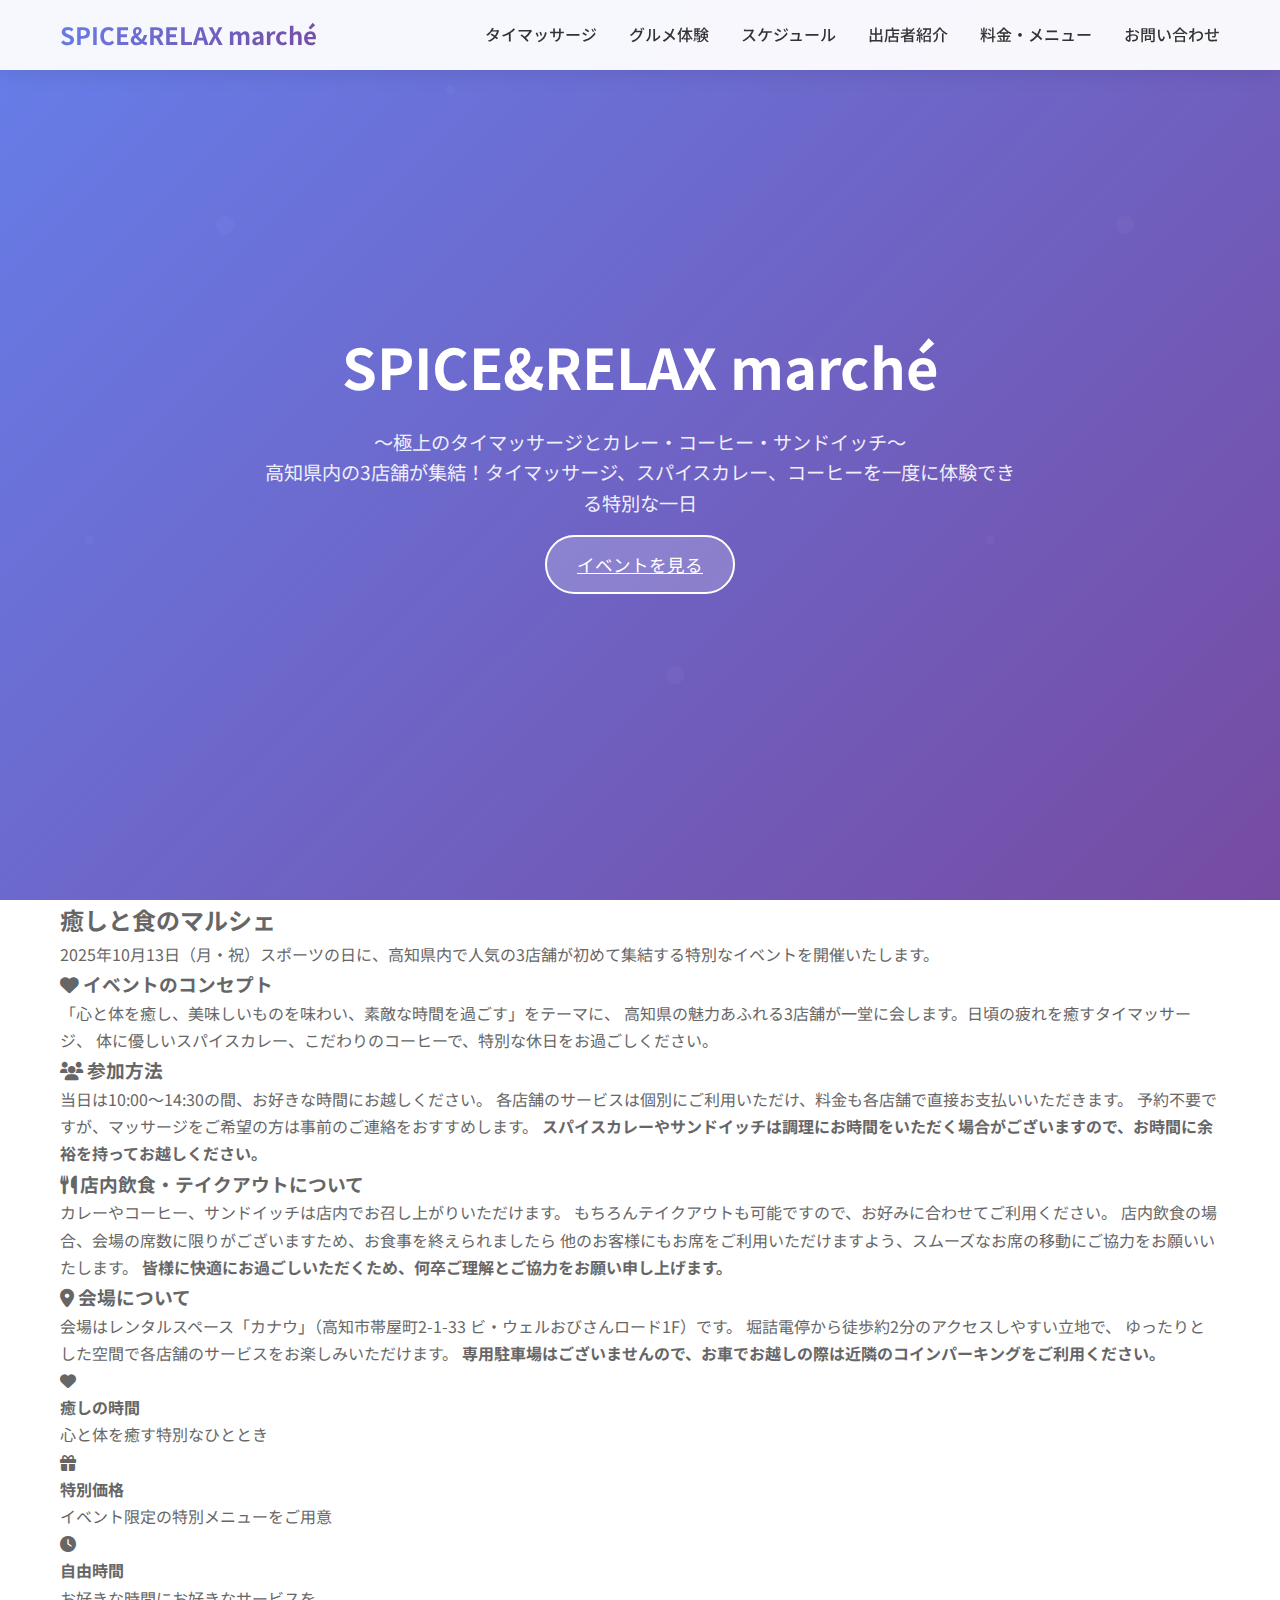
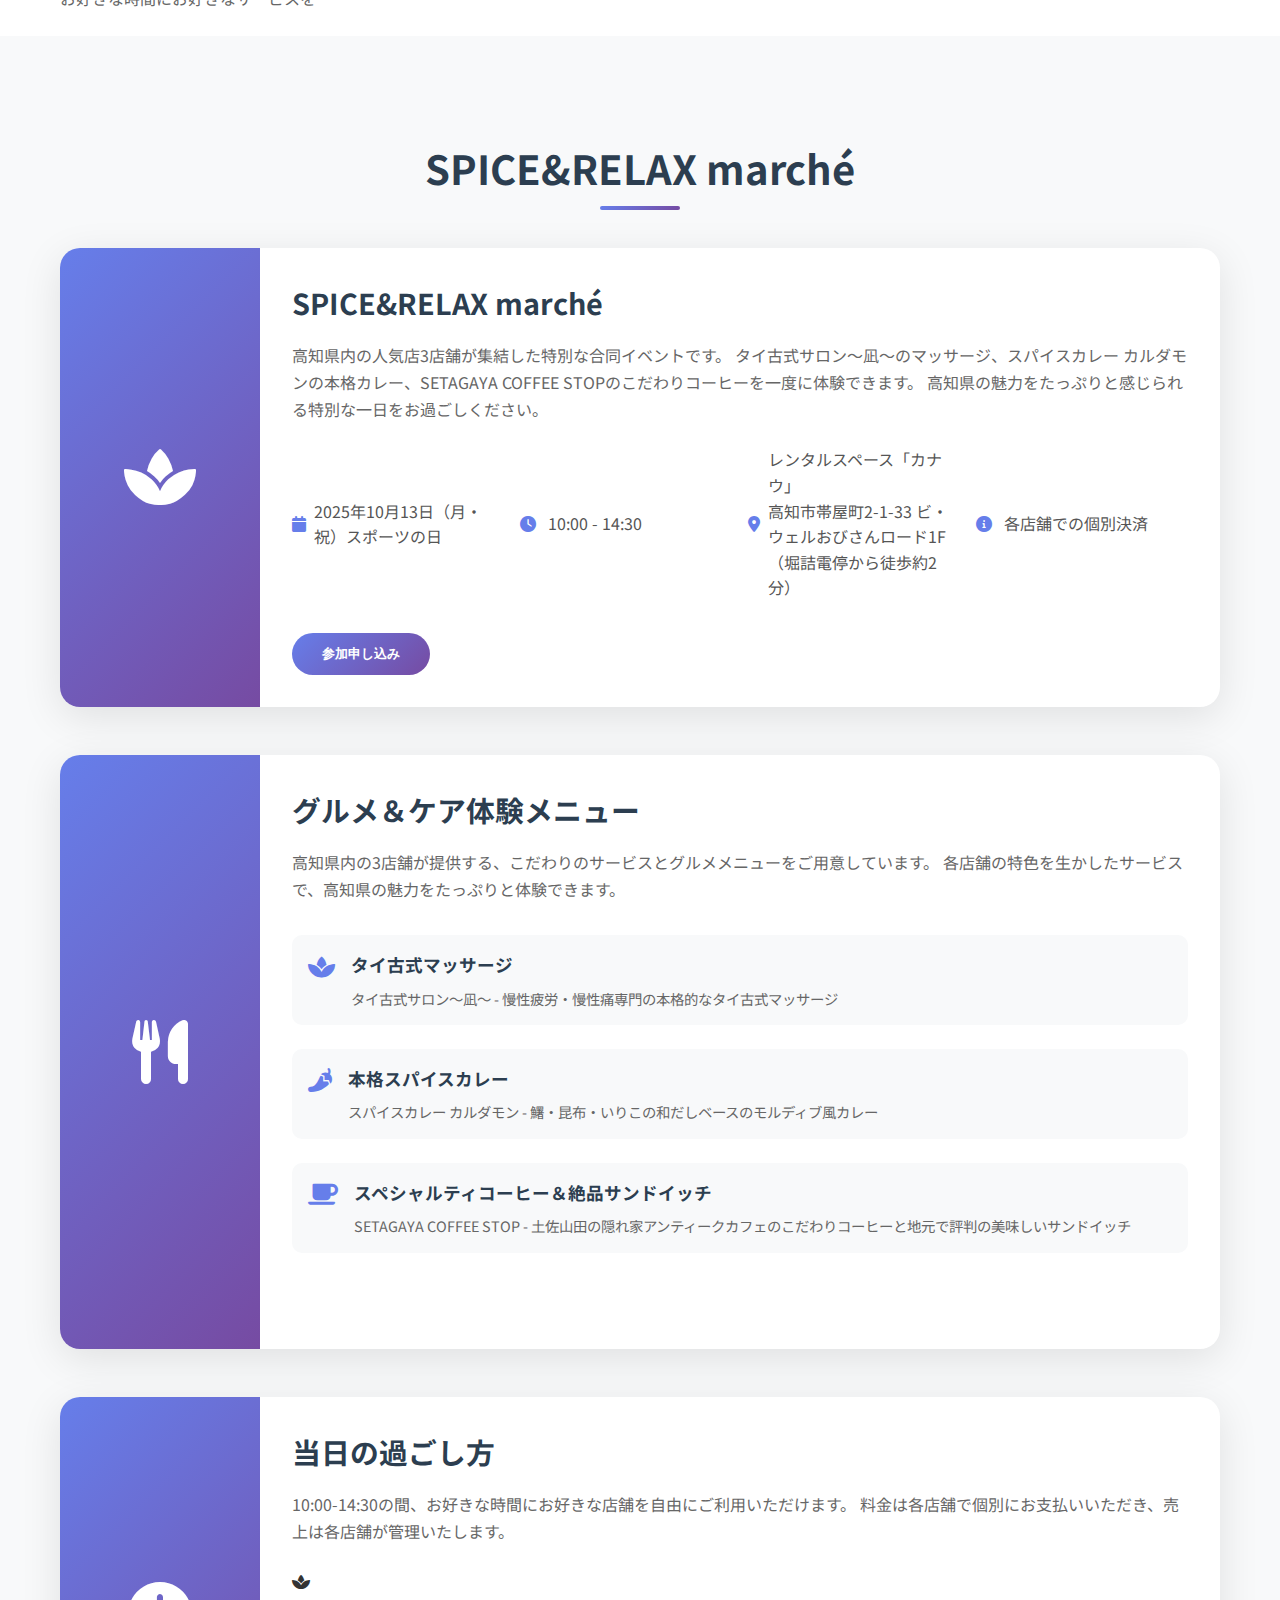
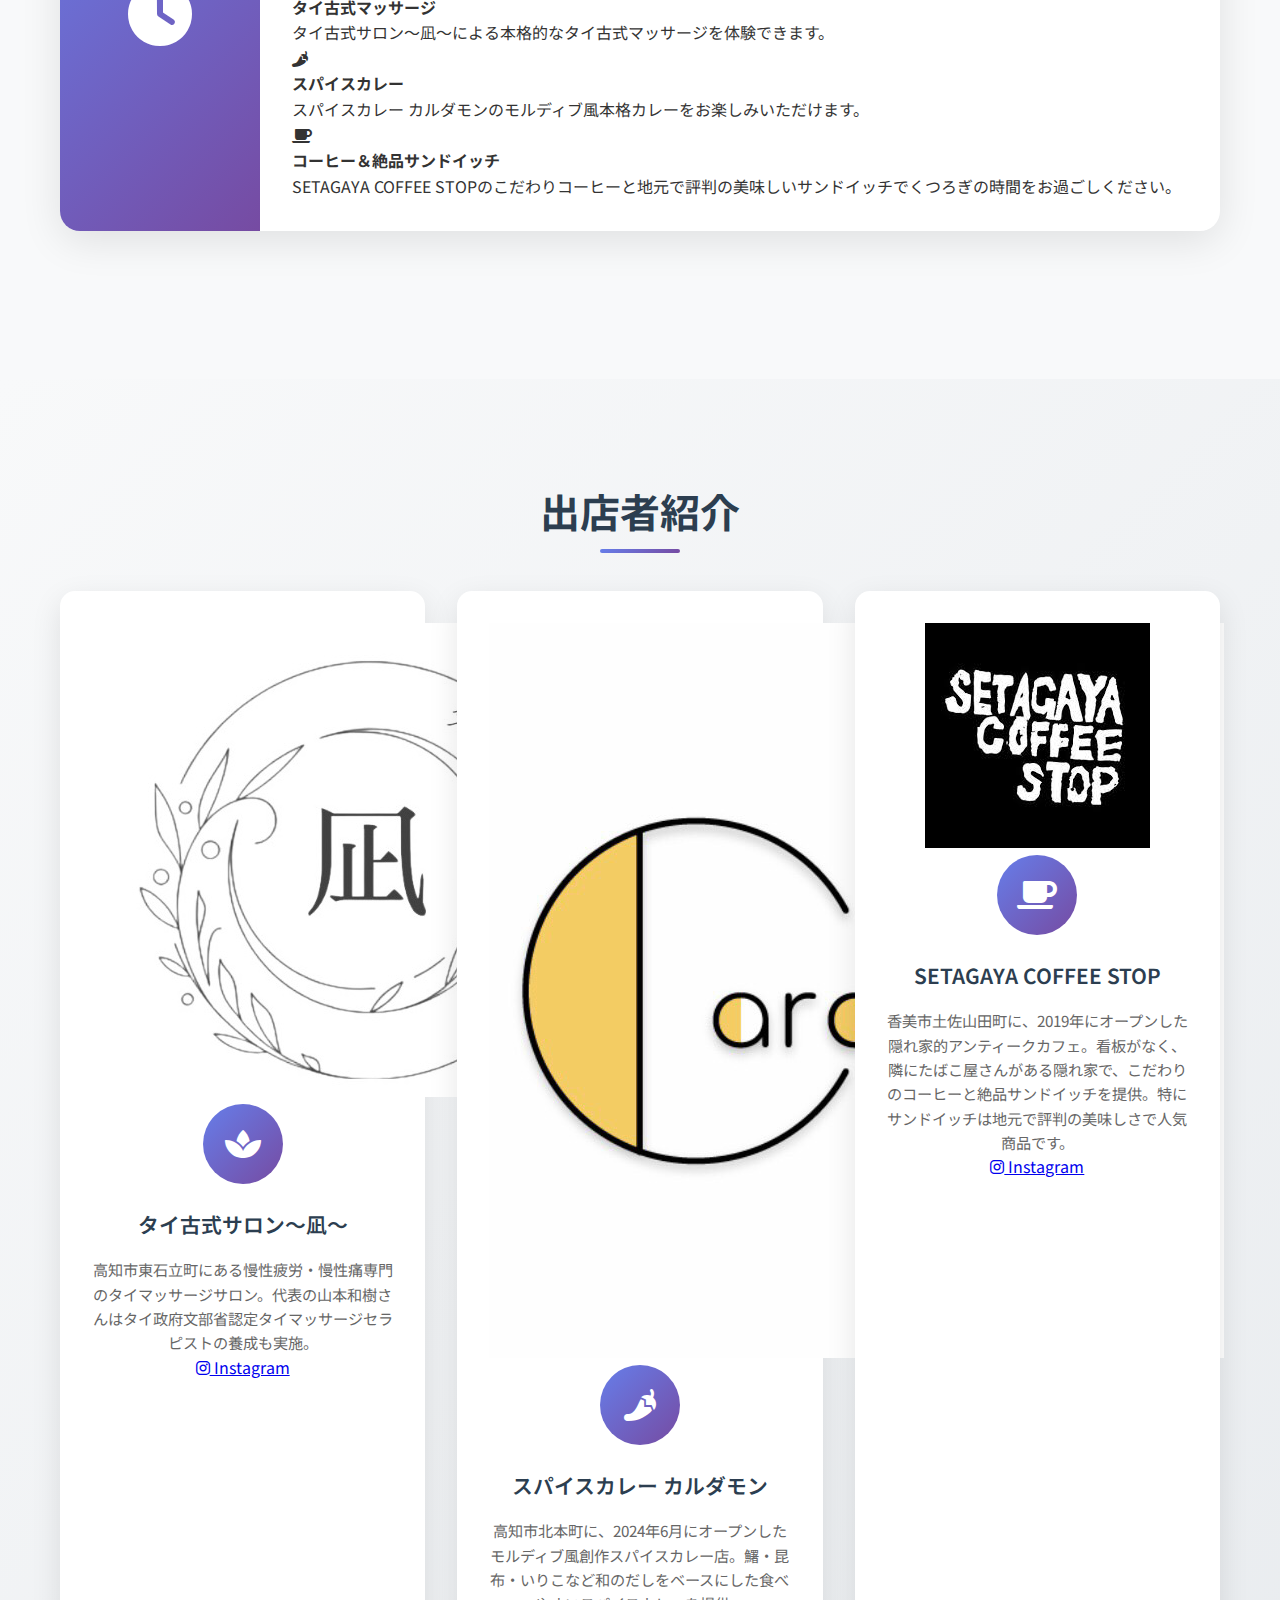
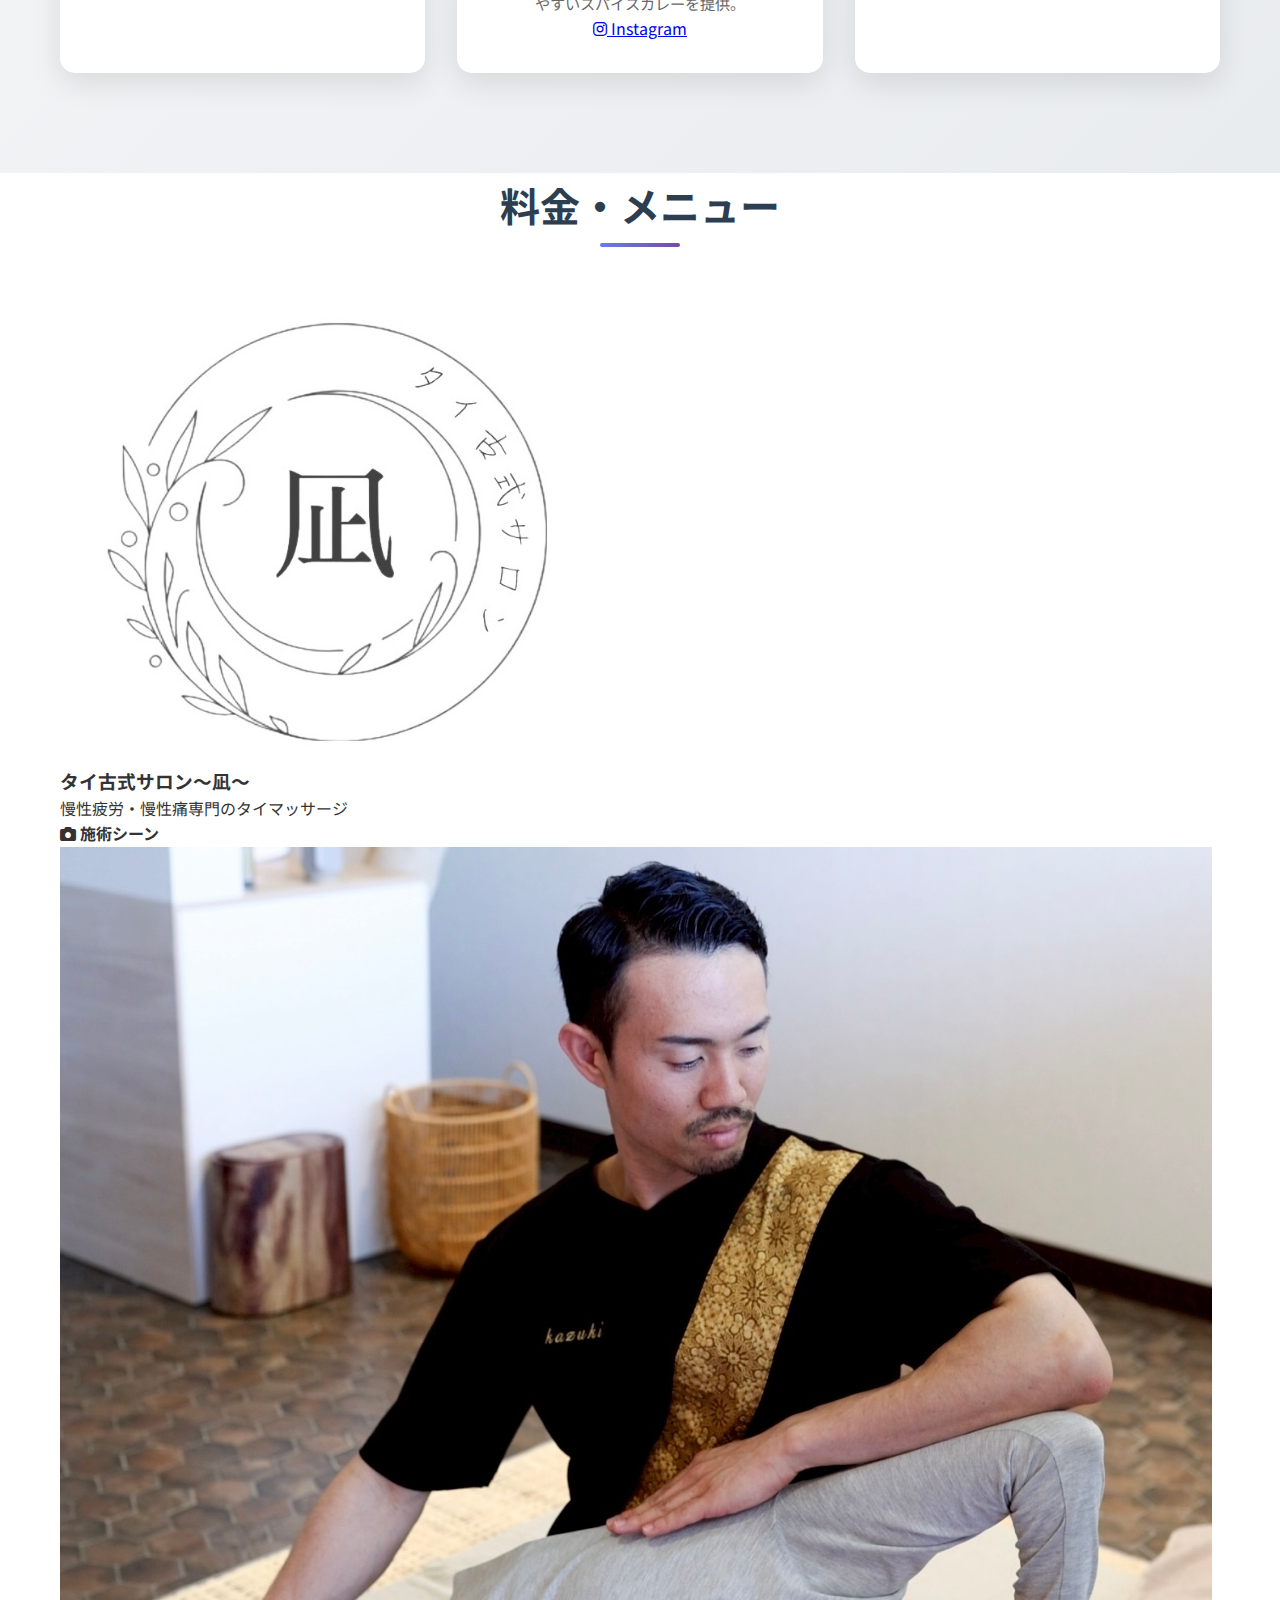
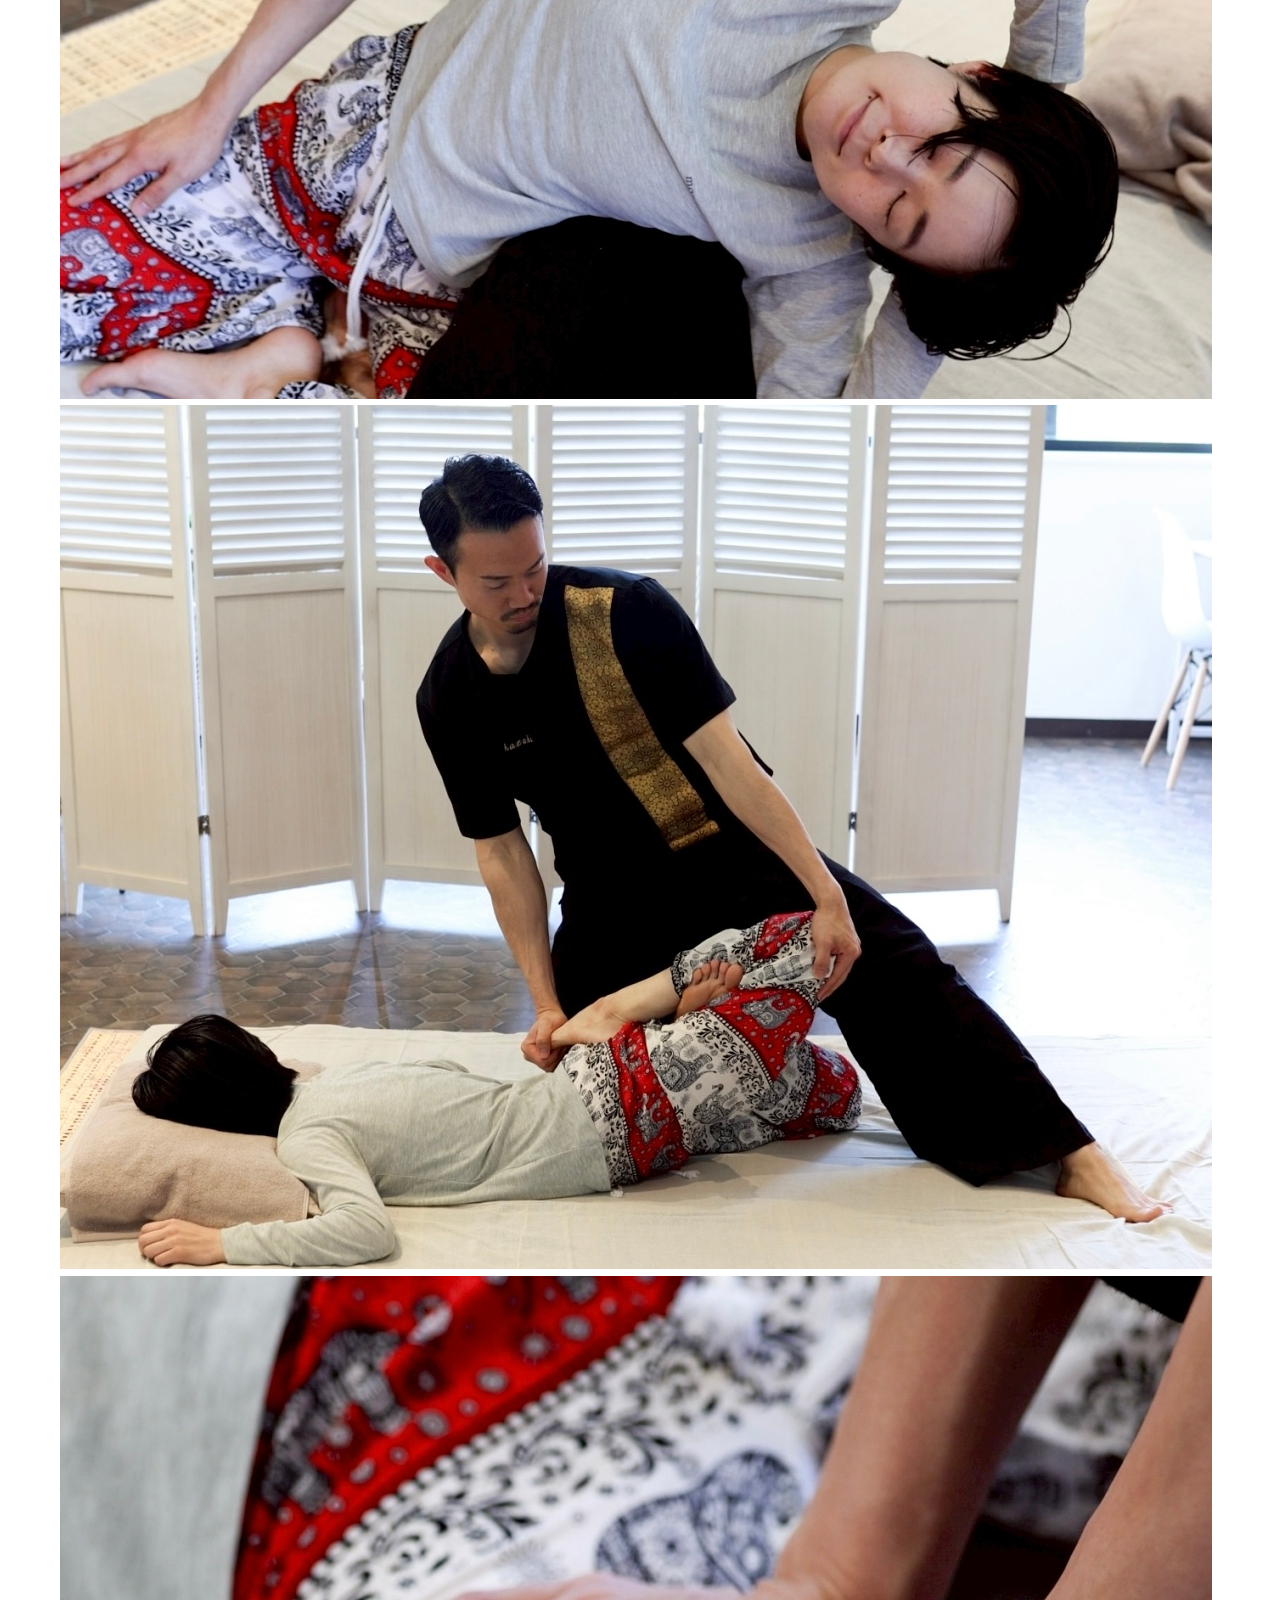
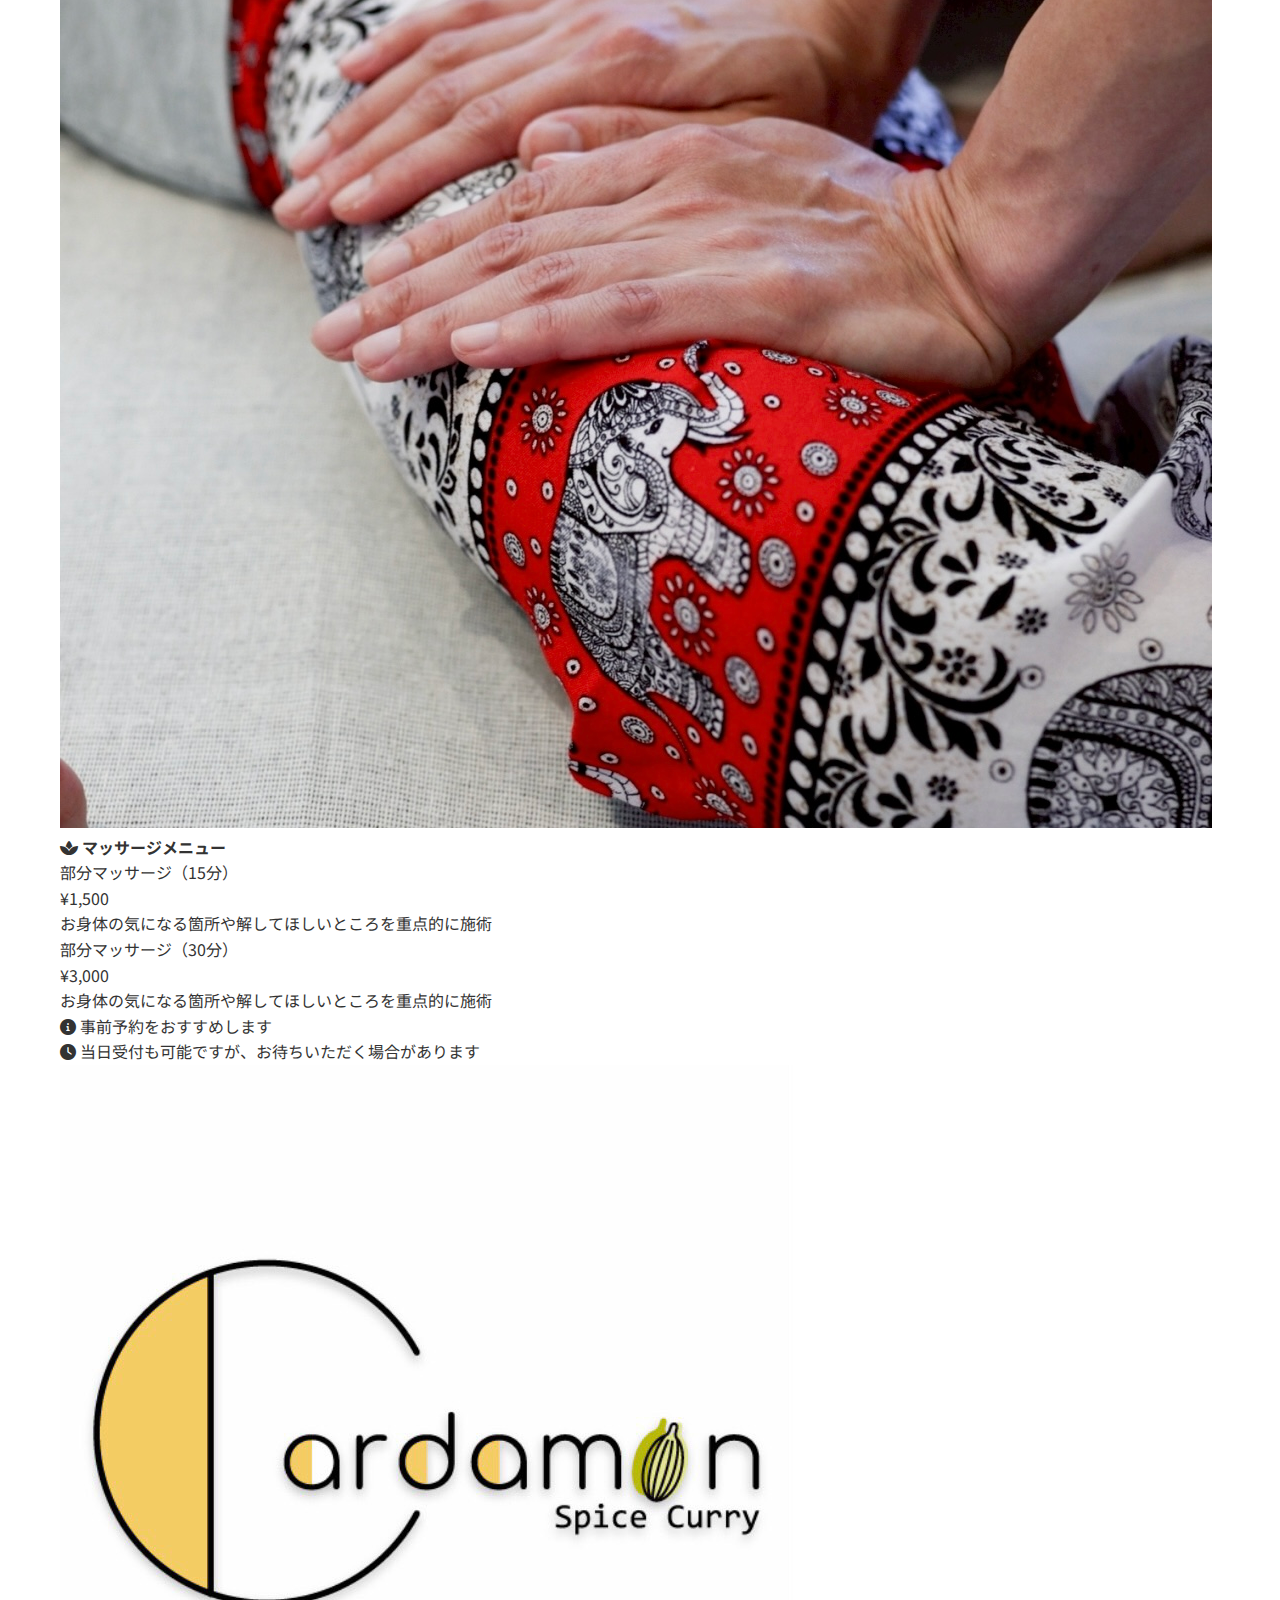
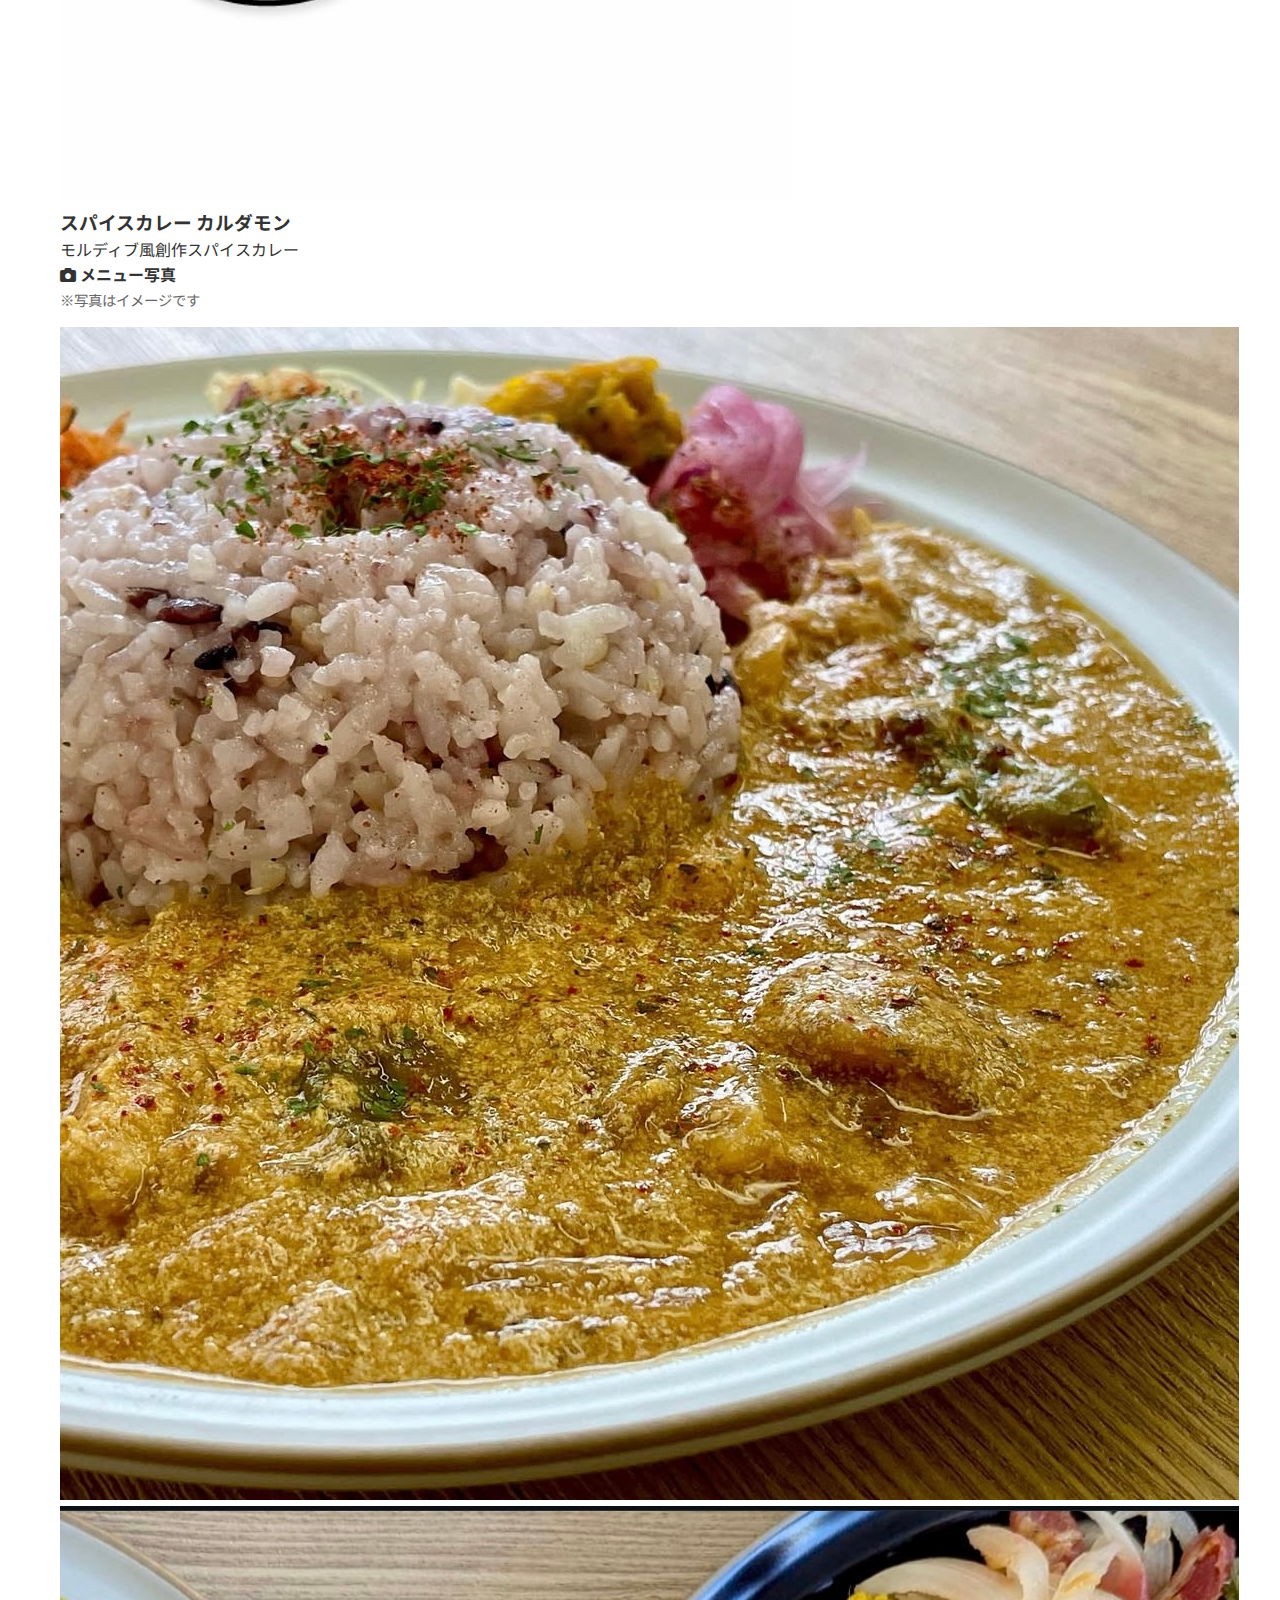
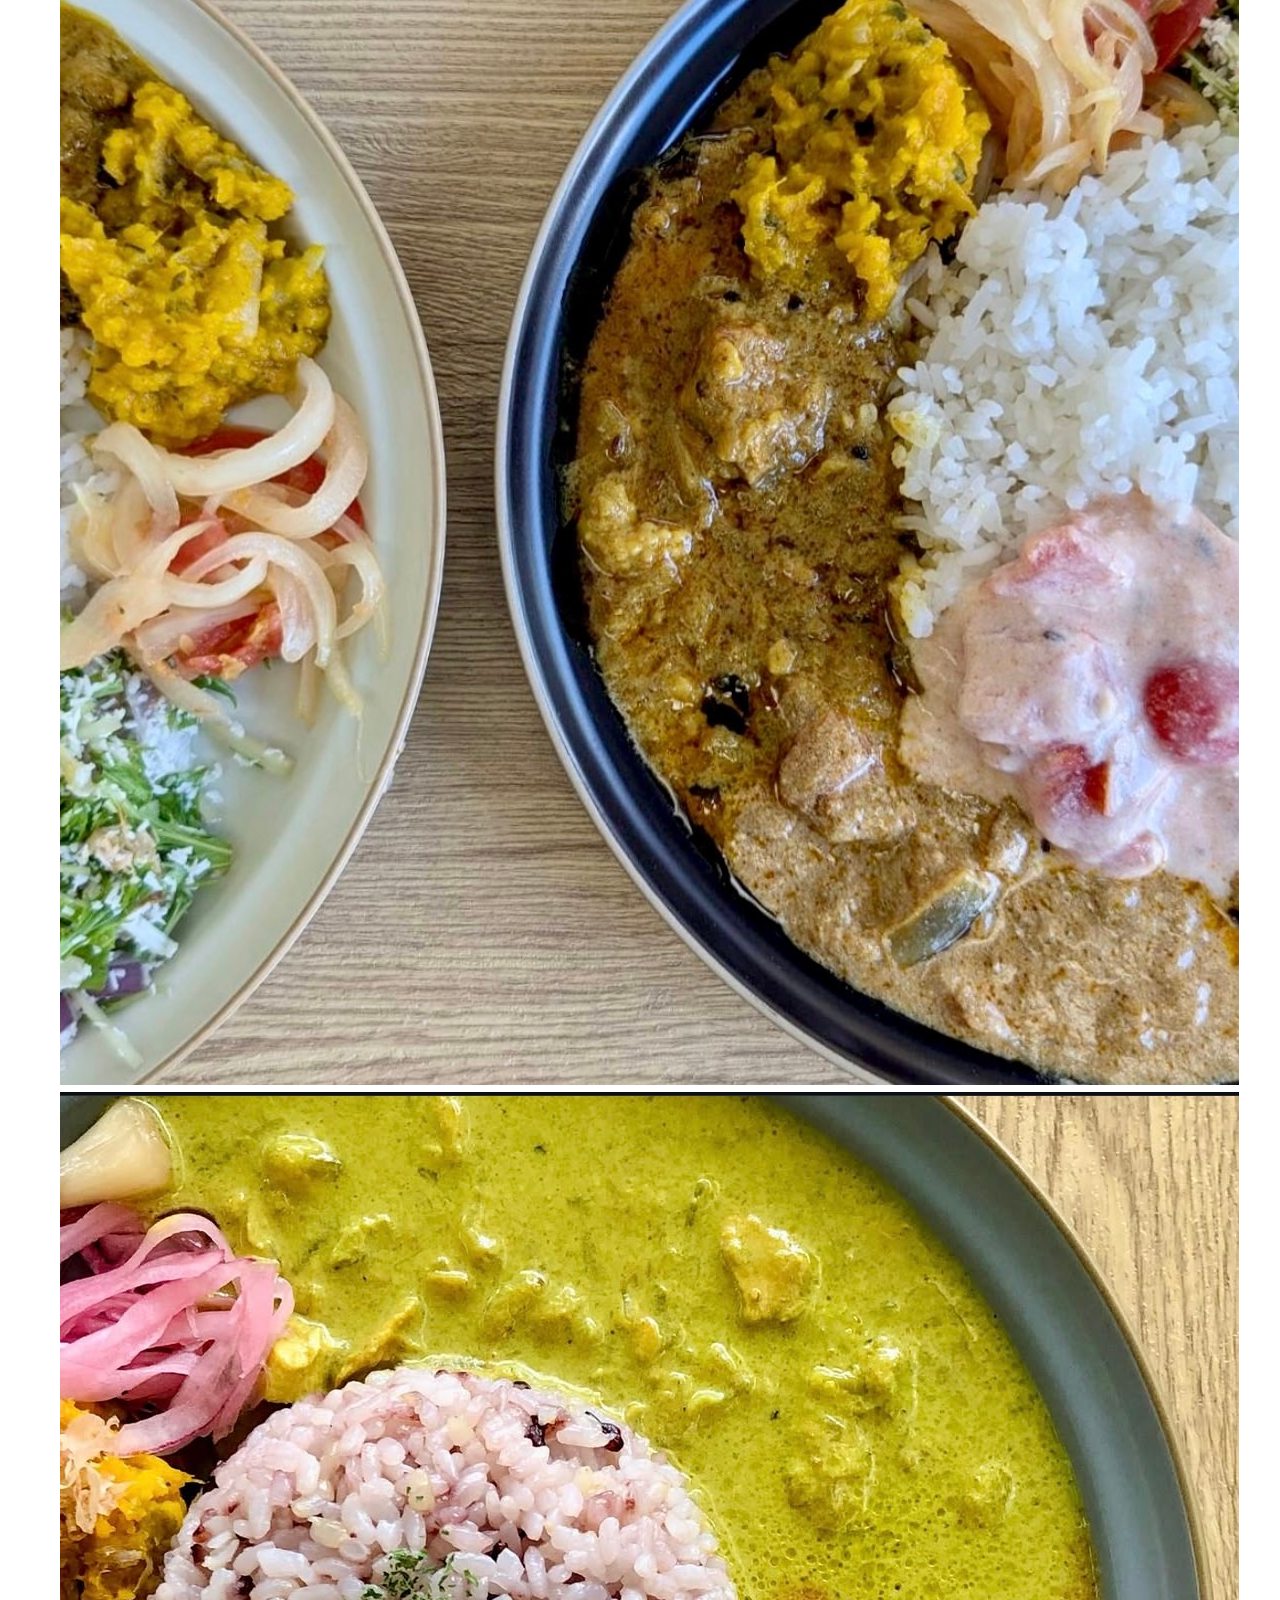
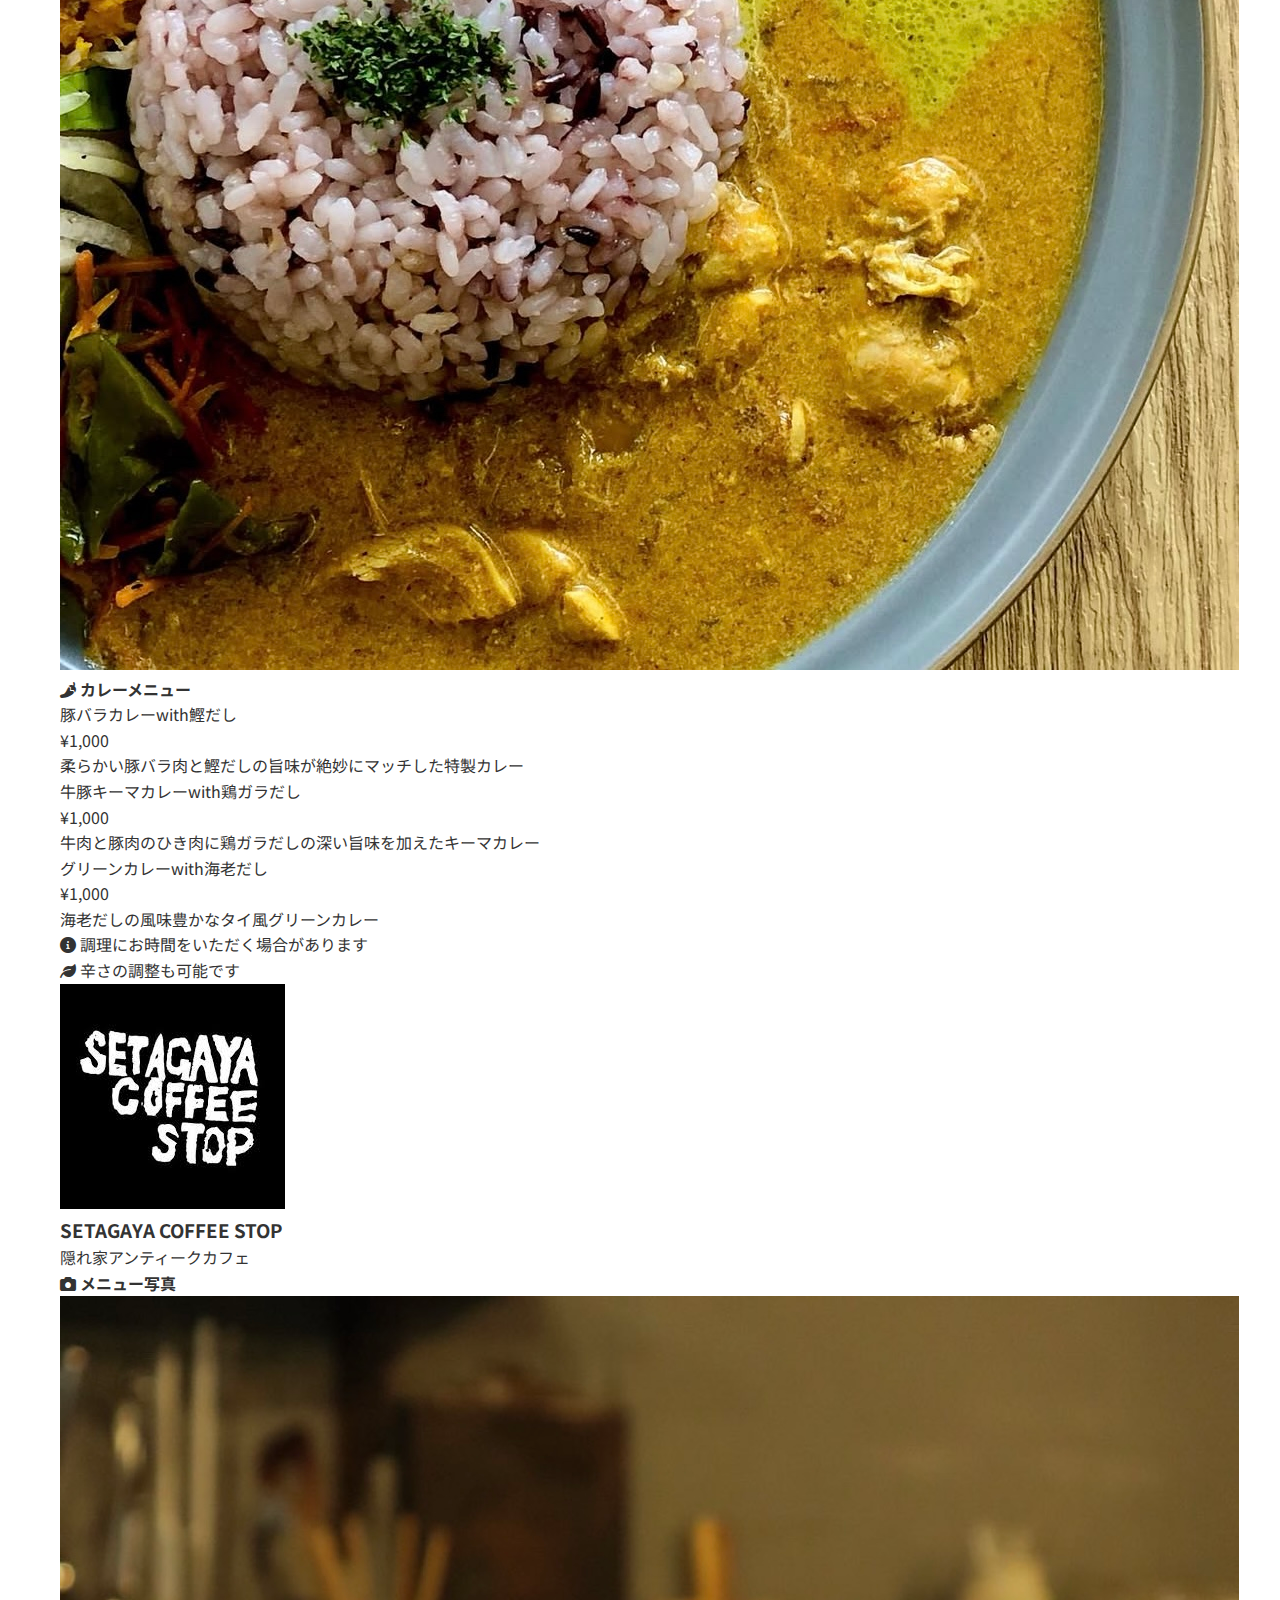
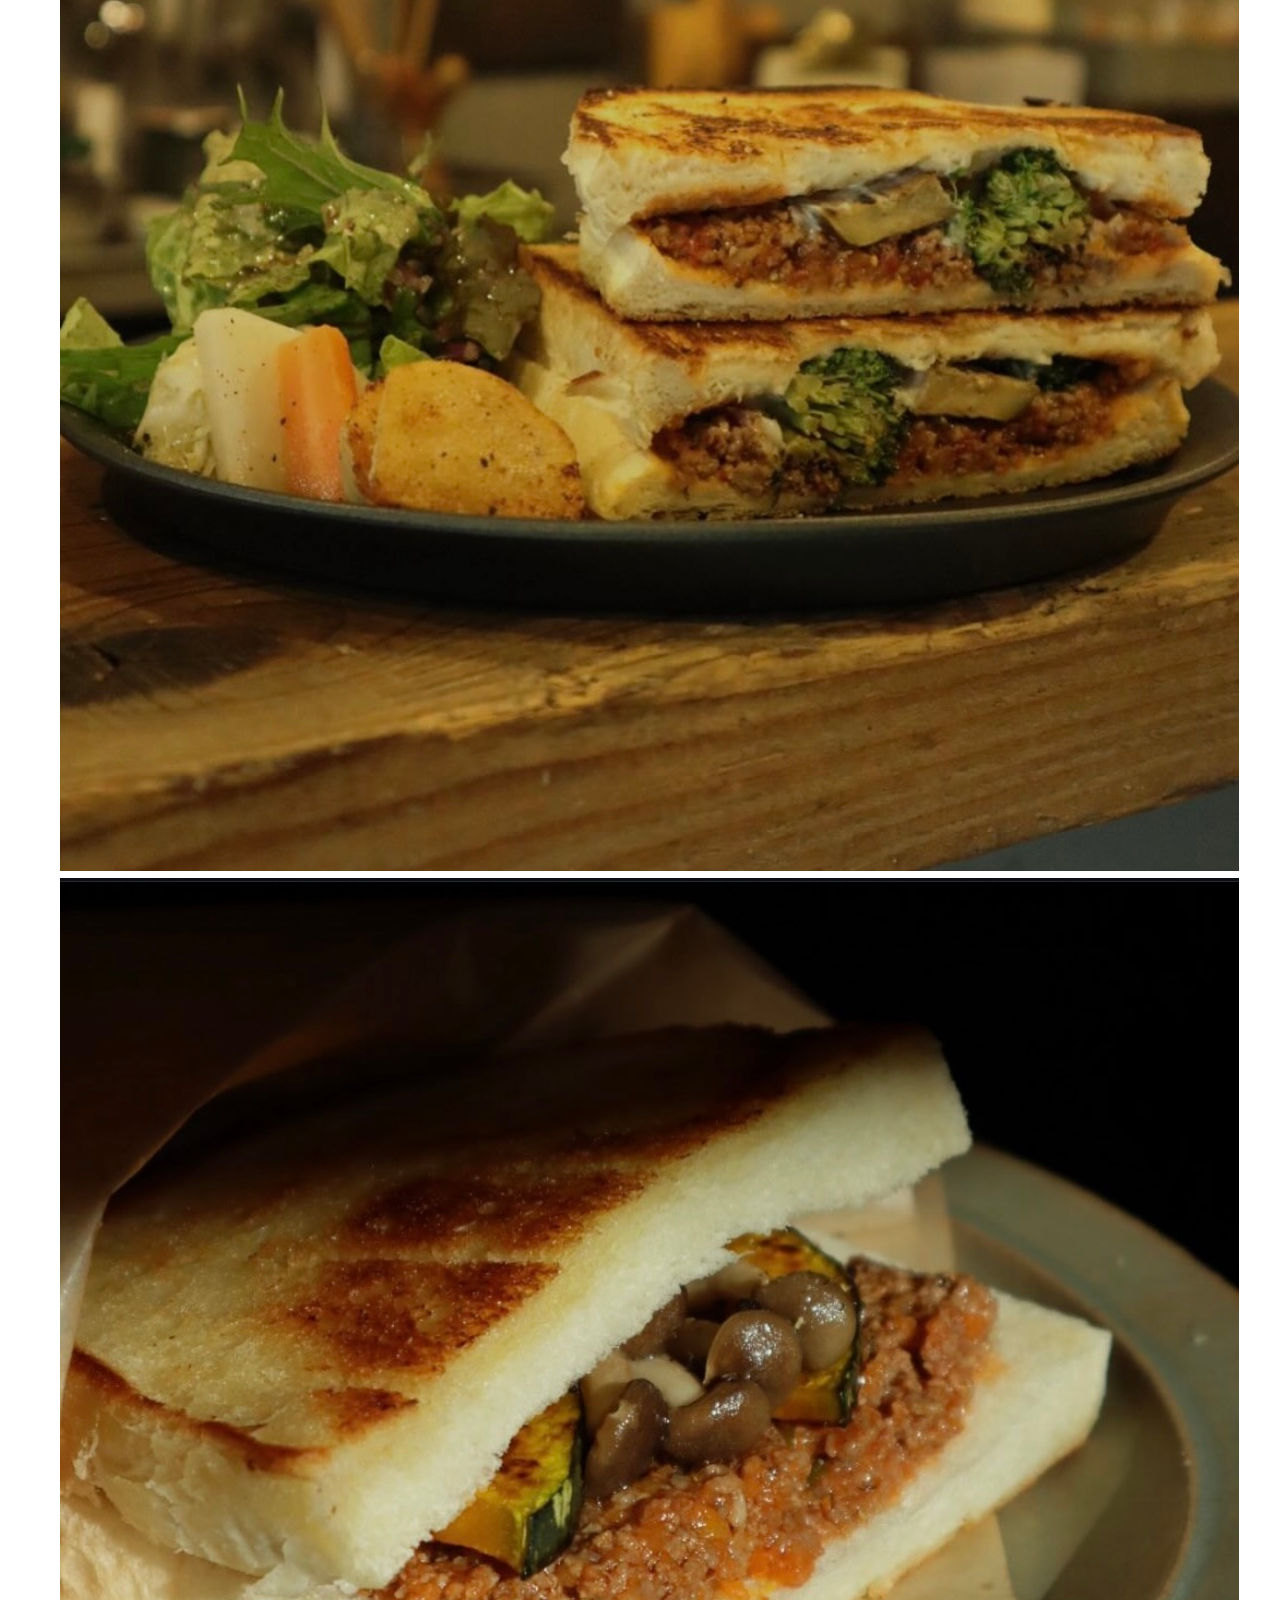
<file: index.html>
<!DOCTYPE html>
<html lang="ja">
<head>
    <meta charset="UTF-8">
    <meta name="viewport" content="width=device-width, initial-scale=1.0">
    <meta http-equiv="Cache-Control" content="no-cache, no-store, must-revalidate">
    <meta http-equiv="Pragma" content="no-cache">
    <meta http-equiv="Expires" content="0">
    <title>SPICE&RELAX marché〜極上のタイマッサージとカレー・コーヒー・サンドイッチ〜</title>
    <link rel="stylesheet" href="styles.css?v=20250918-1051">
    <link href="https://fonts.googleapis.com/css2?family=Noto+Sans+JP:wght@300;400;500;700&display=swap" rel="stylesheet">
    <link rel="stylesheet" href="https://cdnjs.cloudflare.com/ajax/libs/font-awesome/6.0.0/css/all.min.css">
</head>
<body>
    <header class="header">
        <nav class="navbar">
            <div class="nav-container">
                <h1 class="logo">SPICE&RELAX marché</h1>
                <ul class="nav-menu">
                    <li><a href="#massage">タイマッサージ</a></li>
                    <li><a href="#food">グルメ体験</a></li>
                    <li><a href="#schedule">スケジュール</a></li>
                    <li><a href="#vendors">出店者紹介</a></li>
                    <li><a href="#pricing">料金・メニュー</a></li>
                    <li><a href="#contact">お問い合わせ</a></li>
                </ul>
                <input type="checkbox" id="hamburger-toggle" class="hamburger-toggle">
                <label for="hamburger-toggle" class="hamburger">
                    <span></span>
                    <span></span>
                    <span></span>
                </label>
            </div>
        </nav>
    </header>

    <main>
        <!-- ヒーローセクション -->
        <section class="hero">
            <div class="hero-content">
                <h1 class="hero-title">SPICE&RELAX marché</h1>
                <p class="hero-subtitle">〜極上のタイマッサージとカレー・コーヒー・サンドイッチ〜<br>高知県内の3店舗が集結！タイマッサージ、スパイスカレー、コーヒーを一度に体験できる特別な一日</p>
                <a href="#events" class="cta-button">イベントを見る</a>
            </div>
            <div class="hero-background"></div>
        </section>

        <!-- イベント詳細説明セクション -->
        <section class="event-description">
            <div class="container">
                <div class="description-content">
                    <div class="description-text">
                        <h2>癒しと食のマルシェ</h2>
                        <p class="lead-text">
                            2025年10月13日（月・祝）スポーツの日に、高知県内で人気の3店舗が初めて集結する特別なイベントを開催いたします。
                        </p>
                        <div class="description-details">
                            <div class="detail-block">
                                <h3><i class="fas fa-heart"></i> イベントのコンセプト</h3>
                                <p>
                                    「心と体を癒し、美味しいものを味わい、素敵な時間を過ごす」をテーマに、
                                    高知県の魅力あふれる3店舗が一堂に会します。日頃の疲れを癒すタイマッサージ、
                                    体に優しいスパイスカレー、こだわりのコーヒーで、特別な休日をお過ごしください。
                                </p>
                            </div>
                            <div class="detail-block">
                                <h3><i class="fas fa-users"></i> 参加方法</h3>
                                <p>
                                    当日は10:00〜14:30の間、お好きな時間にお越しください。
                                    各店舗のサービスは個別にご利用いただけ、料金も各店舗で直接お支払いいただきます。
                                    予約不要ですが、マッサージをご希望の方は事前のご連絡をおすすめします。
                                    <strong>スパイスカレーやサンドイッチは調理にお時間をいただく場合がございますので、お時間に余裕を持ってお越しください。</strong>
                                </p>
                            </div>
                            <div class="detail-block">
                                <h3><i class="fas fa-utensils"></i> 店内飲食・テイクアウトについて</h3>
                                <p>
                                    カレーやコーヒー、サンドイッチは店内でお召し上がりいただけます。
                                    もちろんテイクアウトも可能ですので、お好みに合わせてご利用ください。
                                    店内飲食の場合、会場の席数に限りがございますため、お食事を終えられましたら
                                    他のお客様にもお席をご利用いただけますよう、スムーズなお席の移動にご協力をお願いいたします。
                                    <strong>皆様に快適にお過ごしいただくため、何卒ご理解とご協力をお願い申し上げます。</strong>
                                </p>
                            </div>
                            <div class="detail-block">
                                <h3><i class="fas fa-map-marker-alt"></i> 会場について</h3>
                                <p>
                                    会場はレンタルスペース「カナウ」（高知市帯屋町2-1-33 ビ・ウェルおびさんロード1F）です。
                                    堀詰電停から徒歩約2分のアクセスしやすい立地で、
                                    ゆったりとした空間で各店舗のサービスをお楽しみいただけます。
                                    <strong>専用駐車場はございませんので、お車でお越しの際は近隣のコインパーキングをご利用ください。</strong>
                                </p>
                            </div>
                        </div>
                    </div>
                    <div class="description-highlights">
                        <div class="highlight-card">
                            <i class="fas fa-heart"></i>
                            <h4>癒しの時間</h4>
                            <p>心と体を癒す特別なひととき</p>
                        </div>
                        <div class="highlight-card">
                            <i class="fas fa-gift"></i>
                            <h4>特別価格</h4>
                            <p>イベント限定の特別メニューをご用意</p>
                        </div>
                        <div class="highlight-card">
                            <i class="fas fa-clock"></i>
                            <h4>自由時間</h4>
                            <p>お好きな時間にお好きなサービスを</p>
                        </div>
                    </div>
                </div>
            </div>
        </section>

        <!-- イベントセクション -->
        <section class="events" id="events">
            <div class="container">
                <h2 class="section-title">SPICE&RELAX marché</h2>
                
                <!-- タイマッサージ体験 -->
                <div class="event-card" id="massage">
                    <div class="event-image">
                        <i class="fas fa-spa event-icon"></i>
                    </div>
                    <div class="event-content">
                        <h3 class="event-title">SPICE&RELAX marché</h3>
                        <p class="event-description">
                            高知県内の人気店3店舗が集結した特別な合同イベントです。
                            タイ古式サロン〜凪〜のマッサージ、スパイスカレー カルダモンの本格カレー、SETAGAYA COFFEE STOPのこだわりコーヒーを一度に体験できます。
                            高知県の魅力をたっぷりと感じられる特別な一日をお過ごしください。
                        </p>
                        <div class="event-details">
                            <div class="detail-item">
                                <i class="fas fa-calendar"></i>
                                <span>2025年10月13日（月・祝）スポーツの日</span>
                            </div>
                            <div class="detail-item">
                                <i class="fas fa-clock"></i>
                                <span>10:00 - 14:30</span>
                            </div>
                            <div class="detail-item">
                                <i class="fas fa-map-marker-alt"></i>
                                <span>レンタルスペース「カナウ」<br>高知市帯屋町2-1-33 ビ・ウェルおびさんロード1F<br>（堀詰電停から徒歩約2分）</span>
                            </div>
                            <div class="detail-item">
                                <i class="fas fa-info-circle"></i>
                                <span>各店舗での個別決済</span>
                            </div>
                        </div>
                        <button class="event-button">参加申し込み</button>
                    </div>
                </div>

                <!-- グルメ体験詳細 -->
                <div class="event-card" id="food">
                    <div class="event-image">
                        <i class="fas fa-utensils event-icon"></i>
                    </div>
                    <div class="event-content">
                        <h3 class="event-title">グルメ＆ケア体験メニュー</h3>
                        <p class="event-description">
                            高知県内の3店舗が提供する、こだわりのサービスとグルメメニューをご用意しています。
                            各店舗の特色を生かしたサービスで、高知県の魅力をたっぷりと体験できます。
                        </p>
                        <div class="food-menu">
                            <div class="menu-item">
                                <i class="fas fa-spa"></i>
                                <div>
                                    <h4>タイ古式マッサージ</h4>
                                    <p>タイ古式サロン〜凪〜 - 慢性疲労・慢性痛専門の本格的なタイ古式マッサージ</p>
                                </div>
                            </div>
                            <div class="menu-item">
                                <i class="fas fa-pepper-hot"></i>
                                <div>
                                    <h4>本格スパイスカレー</h4>
                                    <p>スパイスカレー カルダモン - 鱰・昆布・いりこの和だしベースのモルディブ風カレー</p>
                                </div>
                            </div>
                            <div class="menu-item">
                                <i class="fas fa-coffee"></i>
                                <div>
                                    <h4>スペシャルティコーヒー＆絶品サンドイッチ</h4>
                                    <p>SETAGAYA COFFEE STOP - 土佐山田の隠れ家アンティークカフェのこだわりコーヒーと地元で評判の美味しいサンドイッチ</p>
                                </div>
                            </div>
                        </div>
                        <div class="event-details">
                        </div>
                    </div>
                </div>

                <!-- スケジュール -->
                <div class="event-card" id="schedule">
                    <div class="event-image">
                        <i class="fas fa-clock event-icon"></i>
                    </div>
                    <div class="event-content">
                        <h3 class="event-title">当日の過ごし方</h3>
                        <p class="event-description">
                            10:00-14:30の間、お好きな時間にお好きな店舗を自由にご利用いただけます。
                            料金は各店舗で個別にお支払いいただき、売上は各店舗が管理いたします。
                        </p>
                        <div class="service-options">
                            <div class="service-item">
                                <div class="service-icon">
                                    <i class="fas fa-spa"></i>
                                </div>
                                <div class="service-content">
                                    <h4>タイ古式マッサージ</h4>
                                    <p>タイ古式サロン〜凪〜による本格的なタイ古式マッサージを体験できます。</p>
                                </div>
                            </div>
                            <div class="service-item">
                                <div class="service-icon">
                                    <i class="fas fa-pepper-hot"></i>
                                </div>
                                <div class="service-content">
                                    <h4>スパイスカレー</h4>
                                    <p>スパイスカレー カルダモンのモルディブ風本格カレーをお楽しみいただけます。</p>
                                </div>
                            </div>
                            <div class="service-item">
                                <div class="service-icon">
                                    <i class="fas fa-coffee"></i>
                                </div>
                                <div class="service-content">
                                    <h4>コーヒー＆絶品サンドイッチ</h4>
                                    <p>SETAGAYA COFFEE STOPのこだわりコーヒーと地元で評判の美味しいサンドイッチでくつろぎの時間をお過ごしください。</p>
                                </div>
                            </div>
                        </div>
                    </div>
                </div>
            </div>
        </section>

        <!-- 出店者紹介セクション -->
        <section class="vendors" id="vendors">
            <div class="container">
                <h2 class="section-title">出店者紹介</h2>
                <div class="vendor-grid">
                    <div class="vendor-card">
                        <div class="vendor-logo">
                            <img src="images/logos/nagi-logo.jpg" alt="タイ古式サロン〜凪〜 ロゴ" onerror="this.style.display='none'; this.nextElementSibling.style.display='flex';">
                            <div class="vendor-icon fallback-icon">
                                <i class="fas fa-spa"></i>
                            </div>
                        </div>
                        <h3>タイ古式サロン〜凪〜</h3>
                        <p>高知市東石立町にある慢性疲労・慢性痛専門のタイマッサージサロン。代表の山本和樹さんはタイ政府文部省認定タイマッサージセラピストの養成も実施。</p>
                        <div class="vendor-social">
                            <a href="https://www.instagram.com/thai_traditional_salon_nagi?utm_source=ig_web_button_share_sheet&igsh=ZDNlZDc0MzIxNw==" target="_blank" class="instagram-link">
                                <i class="fab fa-instagram"></i> Instagram
                            </a>
                        </div>
                    </div>
                    <div class="vendor-card">
                        <div class="vendor-logo">
                            <img src="images/logos/cardamon-logo.jpg" alt="スパイスカレー カルダモン ロゴ" onerror="this.style.display='none'; this.nextElementSibling.style.display='flex';">
                            <div class="vendor-icon fallback-icon">
                                <i class="fas fa-pepper-hot"></i>
                            </div>
                        </div>
                        <h3>スパイスカレー カルダモン</h3>
                        <p>高知市北本町に、2024年6月にオープンしたモルディブ風創作スパイスカレー店。鱰・昆布・いりこなど和のだしをベースにした食べやすいスパイスカレーを提供。</p>
                        <div class="vendor-social">
                            <a href="https://www.instagram.com/cardamoncurrykochi?utm_source=ig_web_button_share_sheet&igsh=ZDNlZDc0MzIxNw==" target="_blank" class="instagram-link">
                                <i class="fab fa-instagram"></i> Instagram
                            </a>
                        </div>
                    </div>
                    <div class="vendor-card">
                        <div class="vendor-logo">
                            <img src="images/logos/setagaya-logo.jpg" alt="SETAGAYA COFFEE STOP ロゴ" onerror="this.style.display='none'; this.nextElementSibling.style.display='flex';">
                            <div class="vendor-icon fallback-icon">
                                <i class="fas fa-coffee"></i>
                            </div>
                        </div>
                        <h3>SETAGAYA COFFEE STOP</h3>
                        <p>香美市土佐山田町に、2019年にオープンした隠れ家的アンティークカフェ。看板がなく、隣にたばこ屋さんがある隠れ家で、こだわりのコーヒーと絶品サンドイッチを提供。特にサンドイッチは地元で評判の美味しさで人気商品です。</p>
                        <div class="vendor-social">
                            <a href="https://www.instagram.com/setagayacoffeestop?utm_source=ig_web_button_share_sheet&igsh=ZDNlZDc0MzIxNw==" target="_blank" class="instagram-link">
                                <i class="fab fa-instagram"></i> Instagram
                            </a>
                        </div>
                    </div>
                </div>
            </div>
        </section>

        <!-- 料金・メニューセクション -->
        <section class="pricing-menu" id="pricing">
            <div class="container">
                <h2 class="section-title">料金・メニュー</h2>
                
                <!-- タイ古式サロン〜凪〜 -->
                <div class="pricing-card">
                    <div class="pricing-header">
                        <div class="pricing-logo">
                            <img src="images/logos/nagi-logo.jpg" alt="タイ古式サロン〜凪〜 ロゴ">
                        </div>
                        <h3>タイ古式サロン〜凪〜</h3>
                        <p class="pricing-subtitle">慢性疲労・慢性痛専門のタイマッサージ</p>
                    </div>
                    <div class="pricing-content">
                        <div class="massage-gallery">
                            <h4><i class="fas fa-camera"></i> 施術シーン</h4>
                            <div class="gallery-grid">
                                <div class="gallery-item">
                                    <img src="images/massage/nagi-massage-1.jpg" alt="タイ古式マッサージ施術シーン1" onerror="this.style.display='none';">
                                </div>
                                <div class="gallery-item">
                                    <img src="images/massage/nagi-massage-2.jpg" alt="タイ古式マッサージ施術シーン2" onerror="this.style.display='none';">
                                </div>
                                <div class="gallery-item">
                                    <img src="images/massage/nagi-massage-3.jpg" alt="タイ古式マッサージ施術シーン3" onerror="this.style.display='none';">
                                </div>
                            </div>
                        </div>
                        <div class="menu-section">
                            <h4><i class="fas fa-spa"></i> マッサージメニュー</h4>
                            <div class="menu-grid">
                                <div class="menu-item-detail">
                                    <div class="menu-name">部分マッサージ（15分）</div>
                                    <div class="menu-price">¥1,500</div>
                                    <div class="menu-description">お身体の気になる箇所や解してほしいところを重点的に施術</div>
                                </div>
                                <div class="menu-item-detail">
                                    <div class="menu-name">部分マッサージ（30分）</div>
                                    <div class="menu-price">¥3,000</div>
                                    <div class="menu-description">お身体の気になる箇所や解してほしいところを重点的に施術</div>
                                </div>
                            </div>
                        </div>
                        <div class="pricing-notes">
                            <p><i class="fas fa-info-circle"></i> 事前予約をおすすめします</p>
                            <p><i class="fas fa-clock"></i> 当日受付も可能ですが、お待ちいただく場合があります</p>
                        </div>
                    </div>
                </div>

                <!-- スパイスカレー カルダモン -->
                <div class="pricing-card">
                    <div class="pricing-header">
                        <div class="pricing-logo">
                            <img src="images/logos/cardamon-logo.jpg" alt="スパイスカレー カルダモン ロゴ">
                        </div>
                        <h3>スパイスカレー カルダモン</h3>
                        <p class="pricing-subtitle">モルディブ風創作スパイスカレー</p>
                    </div>
                    <div class="pricing-content">
                        <div class="curry-gallery">
                            <h4><i class="fas fa-camera"></i> メニュー写真</h4>
                            <p style="font-size: 0.9rem; color: #666; margin-bottom: 1rem;">※写真はイメージです</p>
                            <div class="gallery-grid">
                                <div class="gallery-item">
                                    <img src="images/curry/cardamon-curry-1.jpg" alt="カルダモンのスパイスカレー" onerror="this.style.display='none';">
                                </div>
                                <div class="gallery-item">
                                    <img src="images/curry/cardamon-curry-2.jpg" alt="カルダモンのカレーメニュー" onerror="this.style.display='none';">
                                </div>
                                <div class="gallery-item">
                                    <img src="images/curry/cardamon-curry-3.jpg" alt="カルダモンの店内" onerror="this.style.display='none';">
                                </div>
                            </div>
                        </div>
                        <div class="menu-section">
                            <h4><i class="fas fa-pepper-hot"></i> カレーメニュー</h4>
                            <div class="menu-grid">
                                <div class="menu-item-detail">
                                    <div class="menu-name">豚バラカレーwith鰹だし</div>
                                    <div class="menu-price">¥1,000</div>
                                    <div class="menu-description">柔らかい豚バラ肉と鰹だしの旨味が絶妙にマッチした特製カレー</div>
                                </div>
                                <div class="menu-item-detail">
                                    <div class="menu-name">牛豚キーマカレーwith鶏ガラだし</div>
                                    <div class="menu-price">¥1,000</div>
                                    <div class="menu-description">牛肉と豚肉のひき肉に鶏ガラだしの深い旨味を加えたキーマカレー</div>
                                </div>
                                <div class="menu-item-detail">
                                    <div class="menu-name">グリーンカレーwith海老だし</div>
                                    <div class="menu-price">¥1,000</div>
                                    <div class="menu-description">海老だしの風味豊かなタイ風グリーンカレー</div>
                                </div>
                            </div>
                        </div>
                        <div class="pricing-notes">
                            <p><i class="fas fa-info-circle"></i> 調理にお時間をいただく場合があります</p>
                            <p><i class="fas fa-leaf"></i> 辛さの調整も可能です</p>
                        </div>
                    </div>
                </div>

                <!-- SETAGAYA COFFEE STOP -->
                <div class="pricing-card">
                    <div class="pricing-header">
                        <div class="pricing-logo">
                            <img src="images/logos/setagaya-logo.jpg" alt="SETAGAYA COFFEE STOP ロゴ">
                        </div>
                        <h3>SETAGAYA COFFEE STOP</h3>
                        <p class="pricing-subtitle">隠れ家アンティークカフェ</p>
                    </div>
                    <div class="pricing-content">
                        <div class="coffee-gallery">
                            <h4><i class="fas fa-camera"></i> メニュー写真</h4>
                            <div class="gallery-grid">
                                <div class="gallery-item">
                                    <img src="images/coffee/setagaya-coffee-1.jpg" alt="SETAGAYA COFFEE STOPのコーヒー" onerror="this.style.display='none';">
                                </div>
                                <div class="gallery-item">
                                    <img src="images/coffee/IMG_8638.jpeg" alt="SETAGAYA COFFEE STOPのメニュー" onerror="this.style.display='none';">
                                </div>
                                <div class="gallery-item">
                                    <img src="images/coffee/IMG_8531.jpeg" alt="SETAGAYA COFFEE STOPのメニュー" onerror="this.style.display='none';">
                                </div>
                            </div>
                        </div>
                        <div class="menu-section">
                            <h4><i class="fas fa-coffee"></i> ドリンクメニュー</h4>
                            <div class="menu-grid">
                                <div class="menu-item-detail">
                                    <div class="menu-name">セタガヤブレンドE2（浅煎り）</div>
                                    <div class="menu-price">¥400</div>
                                    <div class="menu-description">フルーティーで華やかな香りが特徴の浅煎りブレンド（アイス・ホット選択可）</div>
                                </div>
                            </div>
                        </div>
                        <div class="menu-section">
                            <h4><i class="fas fa-bread-slice"></i> フードメニュー</h4>
                            <div class="menu-grid">
                                <div class="menu-item-detail">
                                    <div class="menu-name">ボロネーゼのサンドイッチ（ハーフサイズ）</div>
                                    <div class="menu-price">¥600</div>
                                    <div class="menu-description">濃厚なボロネーゼソースとチーズが絶妙なハーフサイズサンドイッチ</div>
                                </div>
                            </div>
                        </div>
                        <div class="pricing-notes">
                            <p><i class="fas fa-info-circle"></i> サンドイッチは調理にお時間をいただきます</p>
                            <p><i class="fas fa-heart"></i> 地元で愛され続ける隠れ家の味をお楽しみください</p>
                        </div>
                    </div>
                </div>
            </div>
        </section>

        <!-- お問い合わせセクション -->
        <section class="contact" id="contact">
            <div class="container">
                <h2 class="section-title">予約について</h2>
                <div class="contact-content">
                    <div class="contact-info">
                        <h3>各店舗の予約について</h3>
                        <div class="contact-note">
                            <p><i class="fas fa-info-circle"></i> <strong>各店舗の予約に関しては、各店舗のInstagramのDMからお願いします。</strong></p>
                            <p><i class="fas fa-spa"></i> <strong>タイ古式サロン〜凪〜：</strong> <a href="https://www.instagram.com/thai_traditional_salon_nagi" target="_blank" style="color: #3498db;">@thai_traditional_salon_nagi</a></p>
                            <p><i class="fas fa-pepper-hot"></i> <strong>スパイスカレー カルダモン：</strong> <a href="https://www.instagram.com/cardamoncurrykochi" target="_blank" style="color: #3498db;">@cardamoncurrykochi</a></p>
                            <p><i class="fas fa-coffee"></i> <strong>SETAGAYA COFFEE STOP：</strong> <a href="https://www.instagram.com/setagayacoffeestop" target="_blank" style="color: #3498db;">@setagayacoffeestop</a></p>
                        </div>
                        <h3>タイマッサージ予約・お問い合わせ</h3>
                        <p style="margin-bottom: 1rem; color: #666;">こちらのサイトではタイマッサージの予約のみ承っております。</p>
                        <div class="contact-item">
                            <i class="fab fa-instagram"></i>
                            <span>Instagram DMでお問い合わせください</span>
                        </div>
                        <div class="contact-item">
                            <i class="fas fa-envelope"></i>
                            <span>beginningfitness.kazuki@gmail.com</span>
                        </div>
                        <div class="contact-note">
                            <p><i class="fas fa-info-circle"></i> タイマッサージは事前予約をおすすめします。当日受付も可能ですが、お待ちいただく場合があります。</p>
                            <p><i class="fas fa-clock"></i> 最終受付は14:00となります。</p>
</invoke>
                        </div>
                    </div>
                    <form class="contact-form">
                        <div class="form-group">
                            <label for="name">お名前</label>
                            <input type="text" id="name" name="name" required>
                        </div>
                        <div class="form-group">
                            <label for="email">メールアドレス</label>
                            <input type="email" id="email" name="email" required>
                        </div>
                        <div class="form-group">
                            <label for="phone">電話番号</label>
                            <input type="tel" id="phone" name="phone" placeholder="090-1234-5678">
                        </div>
                        <div class="form-group">
                            <label for="massage-type">マッサージメニュー</label>
                            <select id="massage-type" name="massage-type" required>
                                <option value="">選択してください</option>
                                <option value="15min">部分マッサージ（15分）¥1,500</option>
                                <option value="30min">部分マッサージ（30分）¥3,000</option>
                            </select>
                        </div>
                        <div class="form-group">
                            <label for="preferred-time">希望時間帯（最終受付14:00）</label>
                            <select id="preferred-time" name="preferred-time">
                                <option value="">選択してください</option>
                                <option value="10:00">10:00〜</option>
                                <option value="10:15">10:15〜</option>
                                <option value="10:30">10:30〜</option>
                                <option value="10:45">10:45〜</option>
                                <option value="11:00">11:00〜</option>
                                <option value="11:15">11:15〜</option>
                                <option value="11:30">11:30〜</option>
                                <option value="11:45">11:45〜</option>
                                <option value="12:00">12:00〜</option>
                                <option value="12:15">12:15〜</option>
                                <option value="12:30">12:30〜</option>
                                <option value="12:45">12:45〜</option>
                                <option value="13:00">13:00〜</option>
                                <option value="13:15">13:15〜</option>
                                <option value="13:30">13:30〜</option>
                                <option value="13:45">13:45〜</option>
                                <option value="14:00">14:00〜</option>
                            </select>
                        </div>
                        <div class="form-group">
                            <label for="concerns">気になる箇所・ご要望</label>
                            <textarea id="concerns" name="concerns" rows="4" placeholder="肩こり、腰痛、その他気になる箇所やご要望をお聞かせください"></textarea>
                        </div>
                        <button type="submit" class="submit-button">タイマッサージ予約申し込み</button>
                    </form>
                </div>
            </div>
        </section>
    </main>

    <footer class="footer">
        <div class="container">
            <p>&copy; 2024 SPICE&RELAX marché. All rights reserved. <span style="display:block; opacity:0.7; font-size:12px; margin-top:6px;">Build: 2025-09-18 10:51 JST</span></p>
        </div>
    </footer>

</body>
</html>
</file>
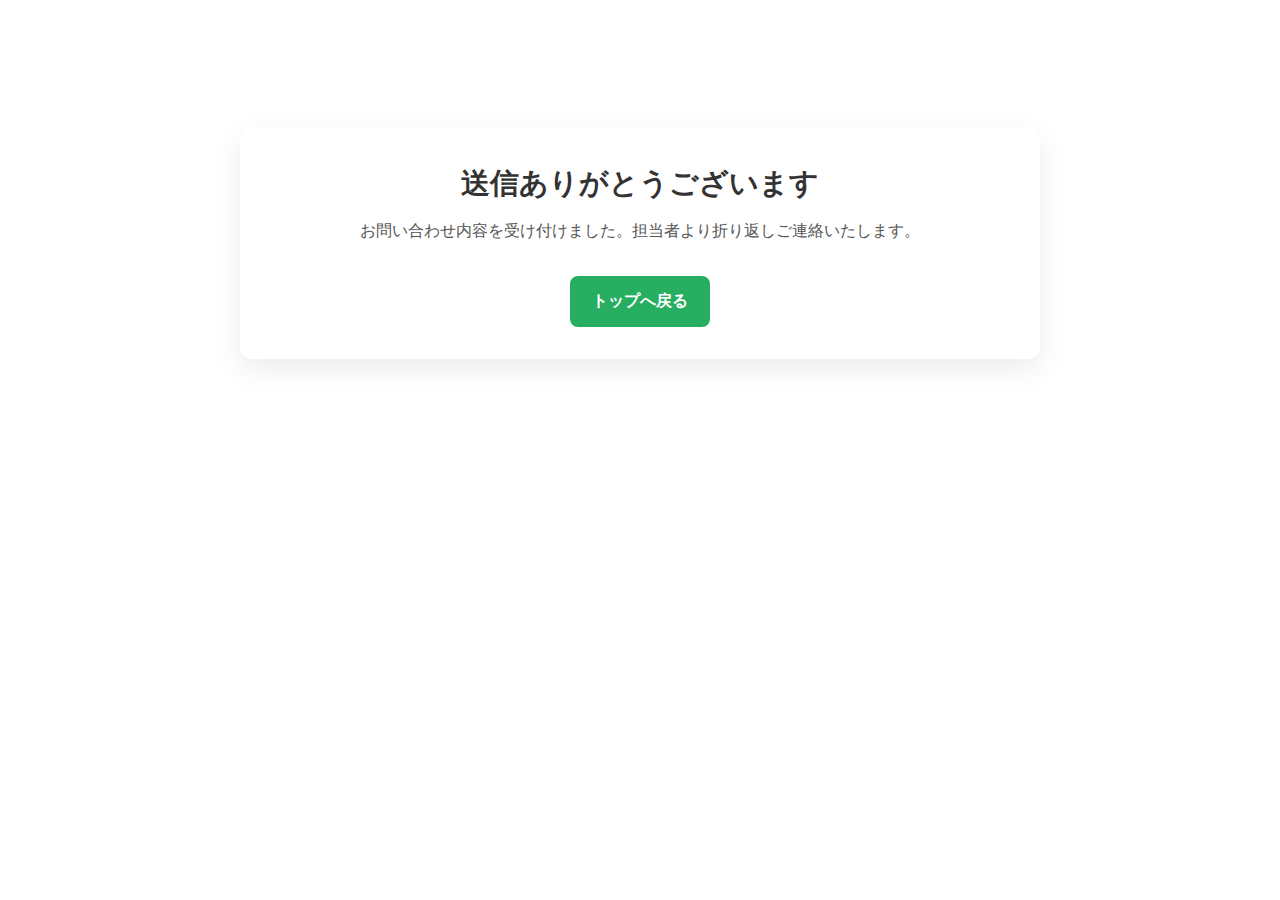
<file: thanks.html>
<!DOCTYPE html>
<html lang="ja">
<head>
  <meta charset="UTF-8" />
  <meta name="viewport" content="width=device-width, initial-scale=1.0" />
  <title>送信完了 | SPICE&RELAX marché</title>
  <link rel="stylesheet" href="styles.css" />
  <style>
    .thanks {
      max-width: 800px;
      margin: 8rem auto;
      padding: 2rem;
      text-align: center;
      background: #fff;
      border-radius: 12px;
      box-shadow: 0 10px 30px rgba(0,0,0,0.08);
    }
    .thanks h1 { font-size: 1.8rem; margin-bottom: 0.75rem; }
    .thanks p { color: #555; margin-bottom: 2rem; }
    .thanks a {
      display: inline-block;
      padding: 0.8rem 1.4rem;
      background: #27ae60;
      color: #fff;
      border-radius: 8px;
      text-decoration: none;
      font-weight: 600;
    }
    .thanks a:hover { background: #219150; }
  </style>
</head>
<body>
  <main>
    <section class="thanks">
      <h1>送信ありがとうございます</h1>
      <p>お問い合わせ内容を受け付けました。担当者より折り返しご連絡いたします。</p>
      <a href="/">トップへ戻る</a>
    </section>
  </main>
</body>
</html>
</file>
<file: styles.css>
/* リセットとベーススタイル */
* {
    margin: 0;
    padding: 0;
    box-sizing: border-box;
}

html {
    scroll-behavior: smooth;
}

body {
    font-family: 'Noto Sans JP', sans-serif;
    line-height: 1.6;
    color: #333;
    overflow-x: hidden;
}

.container {
    max-width: 1200px;
    margin: 0 auto;
    padding: 0 20px;
}

/* ヘッダーとナビゲーション */
.header {
    position: fixed;
    top: 0;
    width: 100%;
    background: rgba(255, 255, 255, 0.95);
    backdrop-filter: blur(10px);
    z-index: 1000;
    box-shadow: 0 2px 20px rgba(0, 0, 0, 0.1);
}

.nav-container {
    max-width: 1200px;
    margin: 0 auto;
    padding: 0 20px;
    display: flex;
    justify-content: space-between;
    align-items: center;
    height: 70px;
}

.logo {
    font-size: 1.5rem;
    font-weight: 700;
    color: #2c3e50;
    background: linear-gradient(135deg, #667eea 0%, #764ba2 100%);
    -webkit-background-clip: text;
    -webkit-text-fill-color: transparent;
    background-clip: text;
}

.nav-menu {
    display: flex;
    list-style: none;
    gap: 2rem;
}

.nav-menu a {
    text-decoration: none;
    color: #333;
    font-weight: 500;
    transition: color 0.3s ease;
    position: relative;
}

.nav-menu a:hover {
    color: #667eea;
}

.nav-menu a::after {
    content: '';
    position: absolute;
    width: 0;
    height: 2px;
    bottom: -5px;
    left: 0;
    background: linear-gradient(135deg, #667eea 0%, #764ba2 100%);
    transition: width 0.3s ease;
}

.nav-menu a:hover::after {
    width: 100%;
}

.hamburger-toggle {
    display: none;
}

.hamburger {
    display: none;
    flex-direction: column;
    cursor: pointer;
}

.hamburger span {
    width: 25px;
    height: 3px;
    background: #333;
    margin: 3px 0;
    transition: 0.3s;
}

/* ヒーローセクション */
.hero {
    height: 100vh;
    display: flex;
    align-items: center;
    justify-content: center;
    position: relative;
    background: linear-gradient(135deg, #667eea 0%, #764ba2 100%);
    color: white;
    text-align: center;
}

.hero-background {
    position: absolute;
    top: 0;
    left: 0;
    width: 100%;
    height: 100%;
    background: url('data:image/svg+xml,<svg xmlns="http://www.w3.org/2000/svg" viewBox="0 0 100 100"><defs><pattern id="grain" width="100" height="100" patternUnits="userSpaceOnUse"><circle cx="25" cy="25" r="1" fill="white" opacity="0.1"/><circle cx="75" cy="75" r="1" fill="white" opacity="0.1"/><circle cx="50" cy="10" r="0.5" fill="white" opacity="0.1"/><circle cx="10" cy="60" r="0.5" fill="white" opacity="0.1"/><circle cx="90" cy="40" r="0.5" fill="white" opacity="0.1"/></pattern></defs><rect width="100" height="100" fill="url(%23grain)"/></svg>');
    opacity: 0.3;
}

.hero-content {
    position: relative;
    z-index: 2;
    max-width: 800px;
    padding: 0 20px;
}

.hero-title {
    font-size: 3.5rem;
    font-weight: 700;
    margin-bottom: 1rem;
    animation: fadeInUp 1s ease-out;
}

.hero-subtitle {
    font-size: 1.2rem;
    margin-bottom: 2rem;
    opacity: 0.9;
    animation: fadeInUp 1s ease-out 0.3s both;
}

.cta-button {
    background: rgba(255, 255, 255, 0.2);
    border: 2px solid white;
    color: white;
    padding: 15px 30px;
    font-size: 1.1rem;
    border-radius: 50px;
    cursor: pointer;
    transition: all 0.3s ease;
    animation: fadeInUp 1s ease-out 0.6s both;
}

.cta-button:hover {
    background: white;
    color: #667eea;
    transform: translateY(-2px);
    box-shadow: 0 10px 30px rgba(0, 0, 0, 0.2);
}

/* イベントセクション */
.events {
    padding: 100px 0;
    background: #f8f9fa;
}

.section-title {
    text-align: center;
    font-size: 2.5rem;
    font-weight: 700;
    margin-bottom: 3rem;
    color: #2c3e50;
    position: relative;
}

.section-title::after {
    content: '';
    position: absolute;
    bottom: -10px;
    left: 50%;
    transform: translateX(-50%);
    width: 80px;
    height: 4px;
    background: linear-gradient(135deg, #667eea 0%, #764ba2 100%);
    border-radius: 2px;
}

.event-card {
    background: white;
    border-radius: 20px;
    box-shadow: 0 10px 40px rgba(0, 0, 0, 0.1);
    margin-bottom: 3rem;
    overflow: hidden;
    display: flex;
    transition: transform 0.3s ease, box-shadow 0.3s ease;
}

.event-card:hover {
    transform: translateY(-5px);
    box-shadow: 0 20px 60px rgba(0, 0, 0, 0.15);
}

.event-image {
    flex: 0 0 200px;
    background: linear-gradient(135deg, #667eea 0%, #764ba2 100%);
    display: flex;
    align-items: center;
    justify-content: center;
    position: relative;
}

.event-icon {
    font-size: 4rem;
    color: white;
}

.event-content {
    flex: 1;
    padding: 2rem;
}

.event-title {
    font-size: 1.8rem;
    font-weight: 700;
    color: #2c3e50;
    margin-bottom: 1rem;
}

.event-description {
    color: #666;
    margin-bottom: 1.5rem;
    line-height: 1.7;
}

.event-details {
    display: grid;
    grid-template-columns: repeat(auto-fit, minmax(200px, 1fr));
    gap: 1rem;
    margin-bottom: 2rem;
}

.detail-item {
    display: flex;
    align-items: center;
    gap: 0.5rem;
    color: #555;
}

.detail-item i {
    color: #667eea;
    width: 20px;
}

.event-button {
    background: linear-gradient(135deg, #667eea 0%, #764ba2 100%);
    color: white;
    border: none;
    padding: 12px 30px;
    border-radius: 25px;
    font-weight: 600;
    cursor: pointer;
    transition: all 0.3s ease;
}

.event-button:hover {
    transform: translateY(-2px);
    box-shadow: 0 10px 30px rgba(102, 126, 234, 0.4);
}

/* グルメメニュー */
.food-menu {
    margin: 2rem 0;
}

.menu-item {
    display: flex;
    align-items: flex-start;
    gap: 1rem;
    margin-bottom: 1.5rem;
    padding: 1rem;
    background: #f8f9fa;
    border-radius: 10px;
    transition: transform 0.3s ease;
}

.menu-item:hover {
    transform: translateX(5px);
}

.menu-item i {
    color: #667eea;
    font-size: 1.5rem;
    margin-top: 0.2rem;
}

.menu-item h4 {
    color: #2c3e50;
    margin-bottom: 0.5rem;
    font-size: 1.1rem;
}

.menu-item p {
    color: #666;
    font-size: 0.9rem;
    line-height: 1.5;
}

/* スケジュールタイムライン */
.schedule-timeline {
    margin: 2rem 0;
}

.timeline-item {
    display: flex;
    gap: 1.5rem;
    margin-bottom: 2rem;
    position: relative;
}

.timeline-item::before {
    content: '';
    position: absolute;
    left: 80px;
    top: 30px;
    width: 2px;
    height: calc(100% + 1rem);
    background: linear-gradient(135deg, #667eea 0%, #764ba2 100%);
    opacity: 0.3;
}

.timeline-item:last-child::before {
    display: none;
}

.timeline-time {
    flex: 0 0 150px;
    background: linear-gradient(135deg, #667eea 0%, #764ba2 100%);
    color: white;
    padding: 0.5rem 1rem;
    border-radius: 20px;
    text-align: center;
    font-weight: 600;
    font-size: 0.9rem;
    display: flex;
    align-items: center;
    justify-content: center;
}

@media (max-width: 768px) {
    .timeline-item {
        flex-direction: column;
        gap: 1rem;
    }

    .timeline-item::before {
        display: none;
    }

    .timeline-time {
        flex: none;
    }
}

.timeline-content {
    flex: 1;
    background: #f8f9fa;
    padding: 1rem 1.5rem;
    border-radius: 10px;
    border-left: 4px solid #667eea;
}

.timeline-content h4 {
    color: #2c3e50;
    margin-bottom: 0.5rem;
    font-size: 1.1rem;
}

.timeline-content p {
    color: #666;
    font-size: 0.9rem;
    line-height: 1.5;
}

/* 出店者紹介セクション */
.vendors {
    padding: 100px 0;
    background: linear-gradient(135deg, #f8f9fa 0%, #e9ecef 100%);
}

.vendor-grid {
    display: grid;
    grid-template-columns: repeat(auto-fit, minmax(280px, 1fr));
    gap: 2rem;
    margin-top: 3rem;
}

.vendor-card {
    background: white;
    border-radius: 15px;
    padding: 2rem;
    text-align: center;
    box-shadow: 0 10px 30px rgba(0, 0, 0, 0.1);
    transition: transform 0.3s ease, box-shadow 0.3s ease;
}

.vendor-card:hover {
    transform: translateY(-5px);
    box-shadow: 0 20px 50px rgba(0, 0, 0, 0.15);
}

.vendor-icon {
    width: 80px;
    height: 80px;
    background: linear-gradient(135deg, #667eea 0%, #764ba2 100%);
    border-radius: 50%;
    display: flex;
    align-items: center;
    justify-content: center;
    margin: 0 auto 1.5rem;
}

.vendor-icon i {
    font-size: 2rem;
    color: white;
}

.vendor-card h3 {
    color: #2c3e50;
    font-size: 1.3rem;
    margin-bottom: 1rem;
    font-weight: 600;
}

.vendor-card p {
    color: #666;
    line-height: 1.6;
    font-size: 0.95rem;
}

/* お問い合わせセクション */
.contact {
    padding: 100px 0;
    background: white;
}

.contact-content {
    display: grid;
    grid-template-columns: 1fr 1fr;
    gap: 4rem;
    margin-top: 3rem;
}

.contact-info h3 {
    font-size: 1.5rem;
    color: #2c3e50;
    margin-bottom: 2rem;
}

.contact-item {
    display: flex;
    align-items: center;
    gap: 1rem;
    margin-bottom: 1rem;
    color: #555;
}

.contact-item i {
    color: #667eea;
    width: 20px;
}

.contact-form {
    background: #f8f9fa;
    padding: 2rem;
    border-radius: 15px;
}

.form-group {
    margin-bottom: 1.5rem;
}

.form-group label {
    display: block;
    margin-bottom: 0.5rem;
    color: #2c3e50;
    font-weight: 500;
}

.form-group input,
.form-group select,
.form-group textarea {
    width: 100%;
    padding: 12px;
    border: 2px solid #e9ecef;
    border-radius: 8px;
    font-size: 1rem;
    transition: border-color 0.3s ease;
}

.form-group input:focus,
.form-group select:focus,
.form-group textarea:focus {
    outline: none;
    border-color: #667eea;
}

.submit-button {
    background: linear-gradient(135deg, #667eea 0%, #764ba2 100%);
    color: white;
    border: none;
    padding: 15px 30px;
    border-radius: 25px;
    font-weight: 600;
    cursor: pointer;
    transition: all 0.3s ease;
    width: 100%;
}

.submit-button:hover {
    transform: translateY(-2px);
    box-shadow: 0 10px 30px rgba(102, 126, 234, 0.4);
}

/* フッター */
.footer {
    background: #2c3e50;
    color: white;
    text-align: center;
    padding: 2rem 0;
}

/* アニメーション */
@keyframes fadeInUp {
    from {
        opacity: 0;
        transform: translateY(30px);
    }
    to {
        opacity: 1;
        transform: translateY(0);
    }
}

/* レスポンシブデザイン */
@media (max-width: 768px) {
    .nav-menu {
        position: fixed;
        left: -100%;
        top: 70px;
        flex-direction: column;
        background-color: white;
        width: 100%;
        text-align: center;
        transition: 0.3s;
        box-shadow: 0 10px 27px rgba(0, 0, 0, 0.05);
        padding: 2rem 0;
    }

    .hamburger-toggle:checked ~ .nav-menu {
        left: 0;
    }

    .hamburger {
        display: flex;
    }

    .hamburger-toggle:checked + .hamburger span:nth-child(2) {
        opacity: 0;
    }

    .hamburger-toggle:checked + .hamburger span:nth-child(1) {
        transform: translateY(8px) rotate(45deg);
    }

    .hamburger-toggle:checked + .hamburger span:nth-child(3) {
        transform: translateY(-8px) rotate(-45deg);
    }

    .hero-title {
        font-size: 2.5rem;
    }

    .hero-subtitle {
        font-size: 1rem;
    }

    .event-card {
        flex-direction: column;
    }

    .event-image {
        flex: 0 0 150px;
    }

    .event-details {
        grid-template-columns: 1fr;
    }

    .contact-content {
        grid-template-columns: 1fr;
        gap: 2rem;
    }

    .section-title {
        font-size: 2rem;
    }
}

@media (max-width: 480px) {
    .container {
        padding: 0 15px;
    }

    .hero-title {
        font-size: 2rem;
    }

    .event-content {
        padding: 1.5rem;
    }

    .contact-form {
        padding: 1.5rem;
    }
}
</file>
